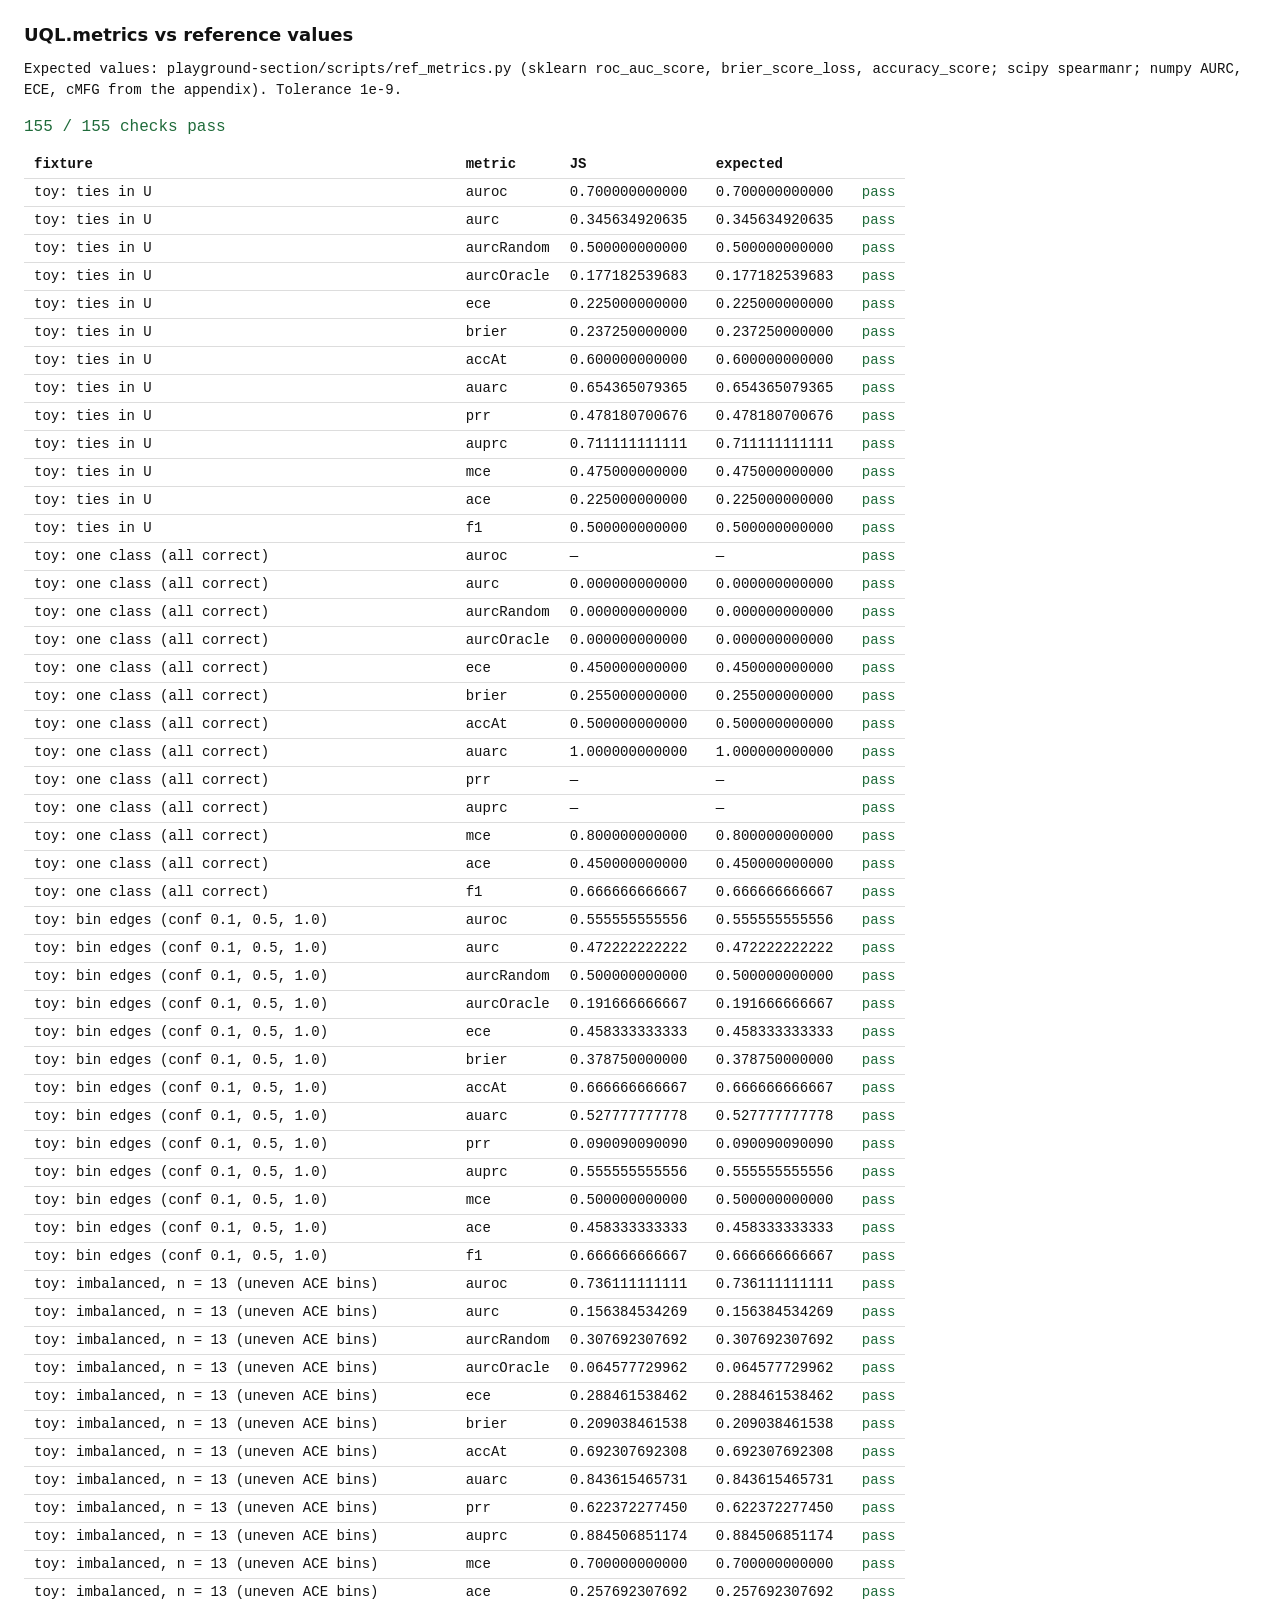
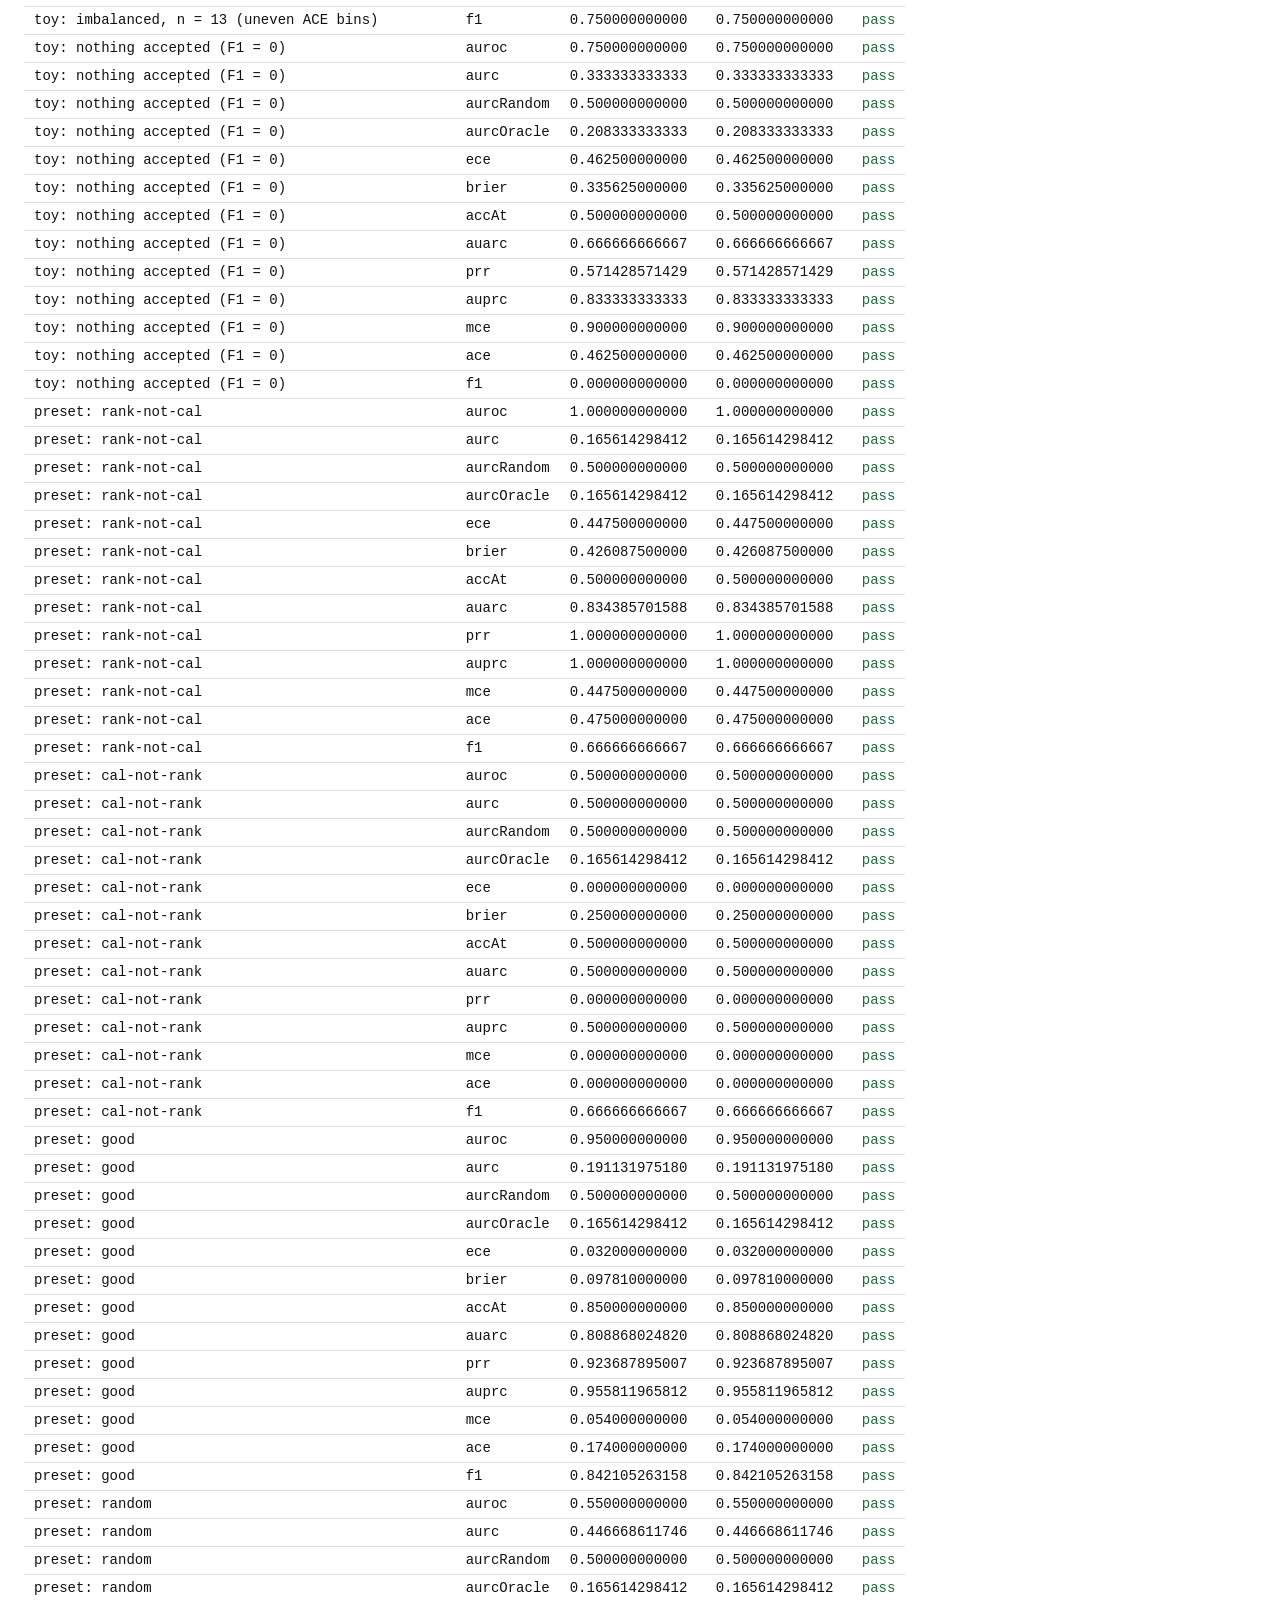
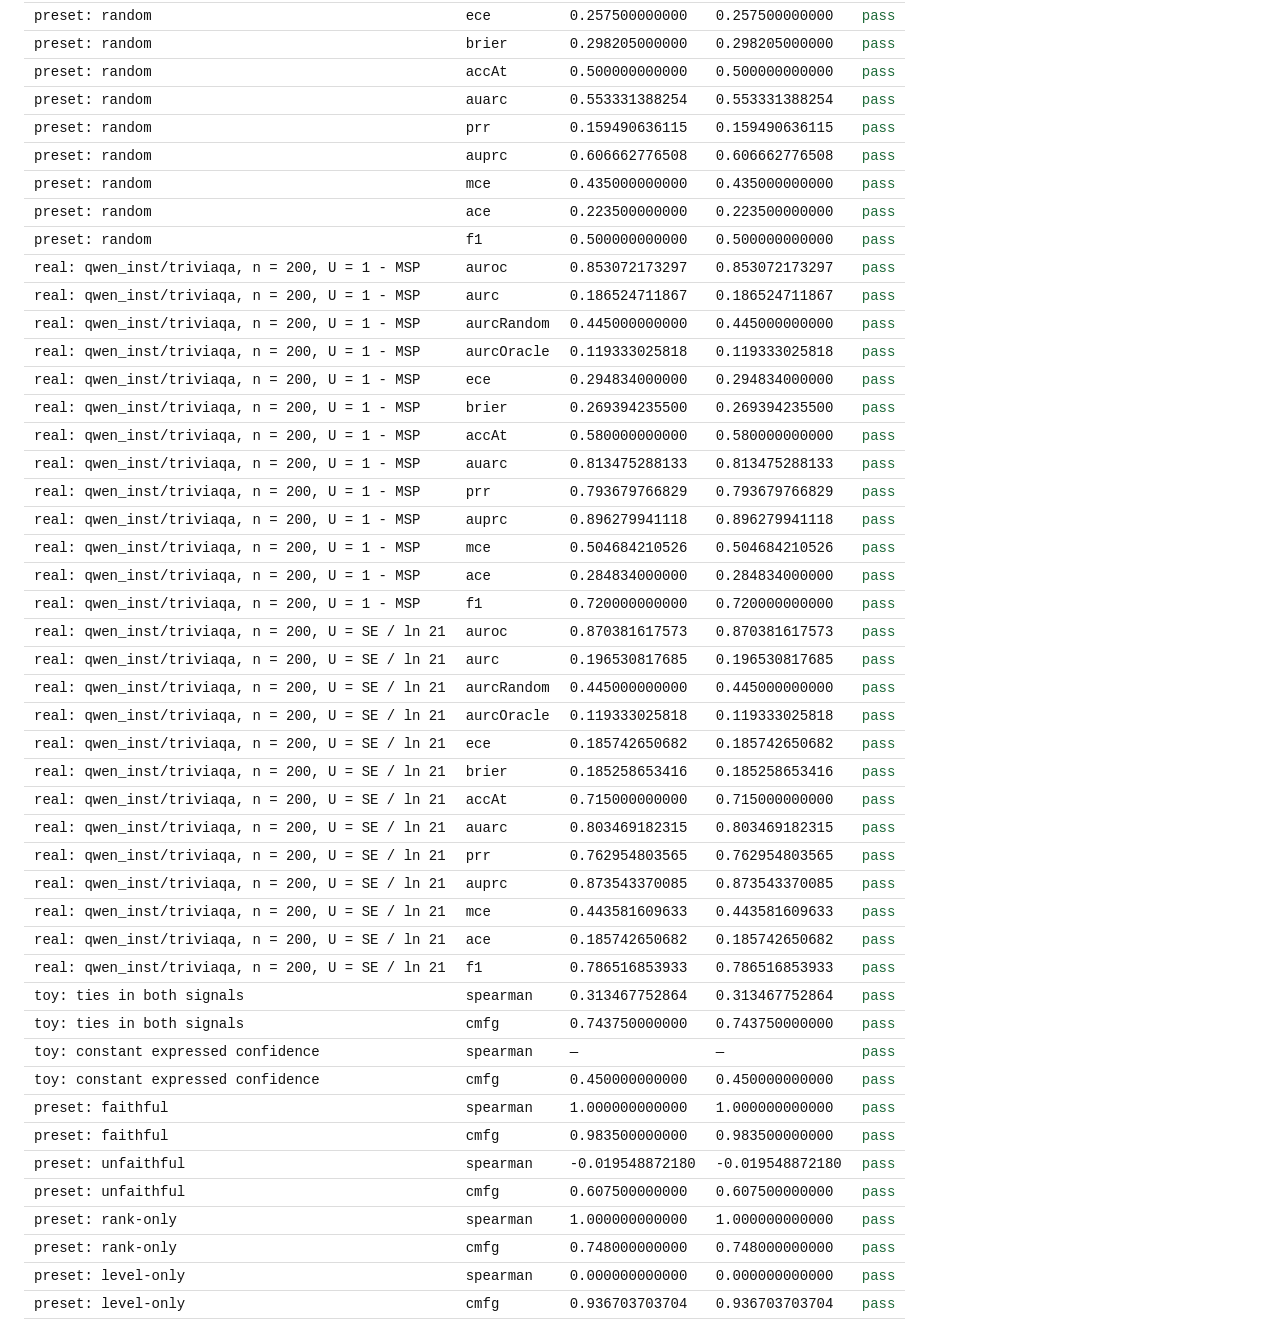
<file: tests/metrics.html>
<!doctype html>
<html lang="en">
<head>
<meta charset="utf-8">
<meta name="viewport" content="width=device-width, initial-scale=1">
<meta name="robots" content="noindex">
<title>Playground metric tests</title>
<style>
body{font:14px/1.5 ui-monospace,SFMono-Regular,Menlo,monospace;margin:24px;color:#111;background:#fff}
h1{font:600 18px system-ui,sans-serif}
table{border-collapse:collapse}td,th{padding:3px 10px;border-bottom:1px solid #ddd;text-align:left}
.ok{color:#1F6B3A}.no{color:#B00020;font-weight:600}#sum{font-size:16px;margin:12px 0}
</style>
</head>
<body>
<h1>UQL.metrics vs reference values</h1>
<p>Expected values: <code>playground-section/scripts/ref_metrics.py</code> (sklearn roc_auc_score, brier_score_loss, accuracy_score; scipy spearmanr; numpy AURC, ECE, cMFG from the appendix). Tolerance 1e-9.</p>
<p id="sum">running…</p>
<table><thead><tr><th>fixture</th><th>metric</th><th>JS</th><th>expected</th><th></th></tr></thead><tbody id="rows"></tbody></table>
<script type="application/json" id="expected">{"tolerance":1e-09,"cor":[{"name":"toy: ties in U","u":[0.1,0.2,0.2,0.4,0.4,0.4,0.7,0.9,0.95,1.0],"c":[1,1,0,1,0,1,0,0,1,0],"tau":0.4,"expected":{"auroc":0.7000000000000001,"aurc":0.34563492063492063,"aurcRandom":0.5,"aurcOracle":0.17718253968253966,"ece":0.22500000000000003,"brier":0.23725000000000002,"accAt":0.6,"auarc":0.6543650793650794,"prr":0.478180700676091,"auprc":0.711111111111111,"mce":0.475,"ace":0.22500000000000003,"f1":0.5}},{"name":"toy: one class (all correct)","u":[0.2,0.5,0.8,0.3],"c":[1,1,1,1],"tau":0.5,"expected":{"auroc":null,"aurc":0.0,"aurcRandom":0.0,"aurcOracle":0.0,"ece":0.45,"brier":0.25500000000000006,"accAt":0.5,"auarc":1.0,"prr":null,"auprc":null,"mce":0.8,"ace":0.45,"f1":0.6666666666666666}},{"name":"toy: bin edges (conf 0.1, 0.5, 1.0)","u":[0.9,0.5,0.0,0.0,0.9,0.55],"c":[0,1,1,0,1,0],"tau":0.55,"expected":{"auroc":0.5555555555555556,"aurc":0.47222222222222215,"aurcRandom":0.5,"aurcOracle":0.19166666666666665,"ece":0.45833333333333326,"brier":0.3787500000000001,"accAt":0.6666666666666666,"auarc":0.5277777777777779,"prr":0.09009009009009031,"auprc":0.5555555555555556,"mce":0.5,"ace":0.45833333333333326,"f1":0.6666666666666666}},{"name":"toy: imbalanced, n = 13 (uneven ACE bins)","u":[0.05,0.1,0.1,0.2,0.3,0.35,0.4,0.6,0.6,0.7,0.8,0.85,0.9],"c":[1,1,1,1,0,1,1,1,0,1,0,0,1],"tau":0.6,"expected":{"auroc":0.7361111111111112,"aurc":0.15638453426914964,"aurcRandom":0.3076923076923077,"aurcOracle":0.06457772996234536,"ece":0.28846153846153844,"brier":0.20903846153846156,"accAt":0.6923076923076923,"auarc":0.8436154657308503,"prr":0.6223722774502729,"auprc":0.8845068511735177,"mce":0.7,"ace":0.25769230769230766,"f1":0.75}},{"name":"toy: nothing accepted (F1 = 0)","u":[0.7,0.8,0.9,0.95],"c":[1,0,1,0],"tau":0.5,"expected":{"auroc":0.75,"aurc":0.3333333333333333,"aurcRandom":0.5,"aurcOracle":0.20833333333333331,"ece":0.46249999999999997,"brier":0.33562499999999995,"accAt":0.5,"auarc":0.6666666666666667,"prr":0.5714285714285715,"auprc":0.8333333333333333,"mce":0.9,"ace":0.46249999999999997,"f1":0.0}},{"name":"preset: rank-not-cal","u":[0.005,0.01,0.015,0.02,0.025,0.03,0.035,0.04,0.045,0.05,0.055,0.06,0.065,0.07,0.075,0.08,0.085,0.09,0.095,0.1],"c":[1,1,1,1,1,1,1,1,1,1,0,0,0,0,0,0,0,0,0,0],"tau":0.5,"expected":{"auroc":1.0,"aurc":0.165614298412286,"aurcRandom":0.5,"aurcOracle":0.165614298412286,"ece":0.4475,"brier":0.42608750000000006,"accAt":0.5,"auarc":0.834385701587714,"prr":1.0,"auprc":0.9999999999999999,"mce":0.4475,"ace":0.4750000000000002,"f1":0.6666666666666666}},{"name":"preset: cal-not-rank","u":[0.5,0.5,0.5,0.5,0.5,0.5,0.5,0.5,0.5,0.5,0.5,0.5,0.5,0.5,0.5,0.5,0.5,0.5,0.5,0.5],"c":[1,1,1,1,1,1,1,1,1,1,0,0,0,0,0,0,0,0,0,0],"tau":0.6,"expected":{"auroc":0.5,"aurc":0.5,"aurcRandom":0.5,"aurcOracle":0.165614298412286,"ece":0.0,"brier":0.25,"accAt":0.5,"auarc":0.5,"prr":-0.0,"auprc":0.5,"mce":0.0,"ace":0.0,"f1":0.6666666666666666}},{"name":"preset: good","u":[0.02,0.04,0.05,0.07,0.09,0.21,0.24,0.28,0.53,0.74,0.26,0.57,0.71,0.77,0.79,0.91,0.93,0.95,0.97,0.99],"c":[1,1,1,1,1,1,1,1,1,1,0,0,0,0,0,0,0,0,0,0],"tau":0.5,"expected":{"auroc":0.95,"aurc":0.1911319751799628,"aurcRandom":0.5,"aurcOracle":0.165614298412286,"ece":0.032,"brier":0.09781,"accAt":0.85,"auarc":0.8088680248200372,"prr":0.923687895007128,"auprc":0.9558119658119658,"mce":0.05400000000000005,"ace":0.174,"f1":0.8421052631578947}},{"name":"preset: random","u":[0.08,0.17,0.29,0.36,0.44,0.52,0.61,0.69,0.83,0.92,0.12,0.22,0.31,0.41,0.48,0.57,0.66,0.74,0.86,0.95],"c":[1,1,1,1,1,1,1,1,1,1,0,0,0,0,0,0,0,0,0,0],"tau":0.5,"expected":{"auroc":0.55,"aurc":0.44666861174601113,"aurcRandom":0.5,"aurcOracle":0.165614298412286,"ece":0.2575,"brier":0.29820499999999994,"accAt":0.5,"auarc":0.5533313882539889,"prr":0.15949063611501135,"auprc":0.6066627765079777,"mce":0.435,"ace":0.2235,"f1":0.5}},{"name":"real: qwen_inst/triviaqa, n = 200, U = 1 - MSP","u":[0.1946,0.17579999999999996,0.21909999999999996,0.21120000000000005,0.018199999999999994,0.29610000000000003,0.00039999999999995595,0.13260000000000005,0.0006000000000000449,0.5222,0.7645,0.12160000000000004,0.135,0.11470000000000002,0.21120000000000005,0.0016000000000000458,0.09109999999999996,0.07940000000000003,0.1421,0.23050000000000004,0.15300000000000002,0.005299999999999971,0.4405,0.007800000000000029,0.02210000000000001,0.040100000000000025,0.27649999999999997,0.021700000000000053,0.3416,0.04359999999999997,0.044399999999999995,0.13380000000000003,0.0036000000000000476,0.4687,0.3177,0.1965,0.21440000000000003,0.269,0.015100000000000002,0.035499999999999976,0.4901,0.16310000000000002,0.07099999999999995,0.03249999999999997,0.05710000000000004,0.22899999999999998,0.32920000000000005,0.0121,0.0004999999999999449,0.17820000000000003,0.009099999999999997,0.0009000000000000119,9.999999999998899e-05,0.18179999999999996,0.0044999999999999485,0.06120000000000003,0.010099999999999998,0.03169999999999995,0.1582,0.08750000000000002,0.1926,0.3528,0.022399999999999975,0.25639999999999996,0.15459999999999996,0.5302,0.46840000000000004,0.006900000000000017,0.22609999999999997,0.11570000000000003,0.012499999999999956,0.3305,0.06259999999999999,0.07940000000000003,0.1745,0.21709999999999996,0.09619999999999995,0.2593,0.13959999999999995,0.14090000000000003,0.006299999999999972,0.0,0.16080000000000005,0.3044,0.5074000000000001,0.14339999999999997,0.2874,0.2763,0.01090000000000002,0.39980000000000004,0.17220000000000002,0.0004999999999999449,0.022399999999999975,0.4599,0.0023999999999999577,9.999999999998899e-05,0.3094,0.06899999999999995,0.35250000000000004,0.15390000000000004,0.0010999999999999899,0.019499999999999962,0.0044999999999999485,0.28259999999999996,0.032200000000000006,0.15849999999999997,0.406,0.0,0.04420000000000002,0.020100000000000007,0.0007000000000000339,0.07250000000000001,0.1734,0.0131,0.016800000000000037,0.41500000000000004,0.0685,0.16649999999999998,0.00039999999999995595,0.009399999999999964,0.2854,0.0013999999999999568,0.021199999999999997,0.1884,0.35109999999999997,0.34419999999999995,0.30489999999999995,0.4636,0.02070000000000005,0.0036000000000000476,0.0007000000000000339,0.22899999999999998,0.032200000000000006,0.00019999999999997797,0.0131,0.05689999999999995,0.2589,0.13749999999999996,0.09570000000000001,0.05830000000000002,0.3556,0.765,0.008199999999999985,0.7,0.3174,0.011099999999999999,0.0006000000000000449,0.05689999999999995,0.009199999999999986,0.249,0.1906,0.0,0.01859999999999995,0.3732,0.16110000000000002,0.006299999999999972,0.0009000000000000119,0.03320000000000001,0.0,0.00029999999999996696,0.007800000000000029,0.0023999999999999577,0.05830000000000002,0.6085,0.24270000000000003,0.5116,0.1129,0.15200000000000002,0.029200000000000004,0.07110000000000005,0.7212000000000001,0.00990000000000002,0.3365,0.009800000000000031,0.0020000000000000018,0.24419999999999997,0.03249999999999997,0.014000000000000012,0.46299999999999997,0.36660000000000004,0.05900000000000005,0.4433,0.1713,0.30789999999999995,0.0004999999999999449,0.16959999999999997,0.011600000000000055,0.7,0.28190000000000004,0.10040000000000004,0.25970000000000004,0.034399999999999986,0.06010000000000004,0.5215000000000001,0.0014999999999999458,0.3157,0.16210000000000002,0.01539999999999997,0.005499999999999949,0.10440000000000005],"c":[0,0,0,0,1,0,1,1,1,1,0,0,1,1,0,1,1,0,0,0,1,1,0,1,1,1,0,1,0,1,1,0,1,1,1,1,1,0,1,1,0,0,0,1,1,0,0,1,1,1,1,1,1,1,1,0,1,1,0,0,0,0,1,0,0,0,0,1,0,1,1,1,1,1,0,0,1,1,1,0,1,1,0,0,0,0,0,1,1,0,0,1,1,0,1,1,0,1,0,0,1,1,1,0,0,1,0,1,0,1,1,1,0,1,1,0,0,1,1,1,0,0,1,0,0,0,0,0,1,1,1,0,0,1,1,0,1,0,0,1,1,0,1,1,0,1,1,0,1,0,1,1,1,0,0,1,1,1,1,1,1,1,1,0,1,0,0,1,1,0,0,1,0,1,1,0,1,0,0,0,1,0,0,0,1,0,1,1,1,1,1,1,1,0,1,0,0,0,1,0],"tau":0.5,"expected":{"auroc":0.8530721732968922,"aurc":0.1865247118672216,"aurcRandom":0.44499999999999995,"aurcOracle":0.11933302581800588,"ece":0.2948340000000001,"brier":0.2693942355,"accAt":0.58,"auarc":0.8134752881327784,"prr":0.7936797668293294,"auprc":0.8962799411180875,"mce":0.5046842105263156,"ace":0.2848340000000001,"f1":0.72}},{"name":"real: qwen_inst/triviaqa, n = 200, U = SE / ln 21","u":[0.1846937099687962,0.3415010674987683,0.861717851864017,0.6394153391361471,0.2797175234028576,0.21941205452455248,0.0,0.10330103465265232,0.0,0.2539661685005748,0.37004434225652816,0.9566431269502381,0.0,0.12497947117753325,0.6394153391361471,0.0,0.21826244046641483,0.19651831170964035,0.18627032353424208,0.3205452455247167,0.21826244046641483,0.0,0.44578748562982423,0.0,0.18627032353424208,0.0,0.6907209722450319,0.0,0.4305140417145672,0.0,0.0,0.5336179996715388,0.0,0.6719001478075217,0.284480210215142,0.0,0.566628346198062,0.8968960420430283,0.0,0.3272458531778617,0.7802923304319264,0.40558383971095413,0.5754311052718015,0.0,0.42680243061258005,0.23291180817868284,0.8698965347347676,0.0,0.0,0.27341106914107405,0.0,0.0,0.0,0.0628674659221547,0.0,0.18627032353424208,0.0,0.0,0.3909344719986861,0.0628674659221547,0.745114140252915,0.3437674494990967,0.0,0.49554935128921,0.12497947117753325,0.6964361964197733,0.34889144358679586,0.27791098702578415,0.5657743471834455,0.0,0.0,0.8482180982098866,0.0,0.0,0.37004434225652816,0.978321563475119,0.0628674659221547,0.24667433076038756,0.3353916899326654,0.18029233043192644,0.0,0.0,0.36465757924125475,0.8916078173755954,0.6843159796354081,0.7141730990310395,0.978321563475119,0.24667433076038756,0.0,0.4796189850550172,0.2545902447035638,0.0,0.0,0.6473312530793234,0.12497947117753325,0.0,0.5442272951223518,0.3401872228608967,0.9349646904253571,0.3787485629824273,0.0,0.0,0.0,0.4615864674002299,0.0,0.0,0.27341106914107405,0.0,0.30615864674002297,0.0,0.0,0.20328461159467892,0.0,0.0,0.0,0.4933815076367219,0.0,0.12497947117753325,0.0,0.0,0.3272458531778617,0.2090655280013138,0.0,0.13470192149778287,0.3272458531778617,0.7652816554442436,0.30615864674002297,0.6174741336836919,0.0,0.0,0.0,0.23291180817868284,0.0,0.0,0.0,0.13470192149778287,0.4871735917227788,0.26276892757431436,0.5455739858761701,0.0,0.0628674659221547,0.7137132534077845,0.42693381507636724,0.5581540482837904,0.9566431269502381,0.0,0.0,0.13470192149778287,0.0,0.5657743471834455,0.0,0.0,0.0,0.3976022335358843,0.0,0.0,0.0,0.0,0.0,0.0,0.0,0.0,0.0,0.6785350632287731,0.18029233043192644,0.8101822959435047,0.3353916899326654,0.3401872228608967,0.0,0.25623255050090327,0.7006733453769092,0.0,0.7358515355559204,0.18627032353424208,0.0,0.12497947117753325,0.0,0.0,0.8307768106421416,0.6935785843324027,0.0,0.8833962883888978,0.8535391689932664,0.6391525702085727,0.0,0.27341106914107405,0.0,0.5581540482837904,0.2962719658400394,0.19510592872392837,0.5307275414682213,0.0,0.0,0.6134997536541303,0.0,0.8833962883888978,0.40522253243553946,0.0,0.0,0.19651831170964035],"c":[0,0,0,0,1,0,1,1,1,1,0,0,1,1,0,1,1,0,0,0,1,1,0,1,1,1,0,1,0,1,1,0,1,1,1,1,1,0,1,1,0,0,0,1,1,0,0,1,1,1,1,1,1,1,1,0,1,1,0,0,0,0,1,0,0,0,0,1,0,1,1,1,1,1,0,0,1,1,1,0,1,1,0,0,0,0,0,1,1,0,0,1,1,0,1,1,0,1,0,0,1,1,1,0,0,1,0,1,0,1,1,1,0,1,1,0,0,1,1,1,0,0,1,0,0,0,0,0,1,1,1,0,0,1,1,0,1,0,0,1,1,0,1,1,0,1,1,0,1,0,1,1,1,0,0,1,1,1,1,1,1,1,1,0,1,0,0,1,1,0,0,1,0,1,1,0,1,0,0,0,1,0,0,0,1,0,1,1,1,1,1,1,1,0,1,0,0,0,1,0],"tau":0.5,"expected":{"auroc":0.8703816175726288,"aurc":0.19653081768537498,"aurcRandom":0.44499999999999995,"aurcOracle":0.11933302581800588,"ece":0.185742650681557,"brier":0.18525865341551462,"accAt":0.715,"auarc":0.803469182314625,"prr":0.7629548035649808,"auprc":0.8735433700845161,"mce":0.4435816096325558,"ace":0.18574265068155693,"f1":0.7865168539325843}}],"fth":[{"name":"toy: ties in both signals","x":[0.1,0.1,0.4,0.6,0.95,1.0],"y":[0.2,0.5,0.5,0.9,0.9,0.3],"expected":{"spearman":0.3134677528639293,"cmfg":0.7437499999999999}},{"name":"toy: constant expressed confidence","x":[0.1,0.5,0.9,0.3],"y":[1.0,1.0,1.0,1.0],"expected":{"spearman":null,"cmfg":0.45}},{"name":"preset: faithful","x":[0.04,0.09,0.13,0.18,0.23,0.27,0.32,0.38,0.43,0.47,0.53,0.58,0.62,0.67,0.73,0.78,0.83,0.88,0.93,0.97],"y":[0.06,0.08,0.15,0.16,0.25,0.26,0.34,0.36,0.45,0.48,0.51,0.6,0.61,0.69,0.71,0.8,0.82,0.9,0.92,0.98],"expected":{"spearman":1.0,"cmfg":0.9834999999999999}},{"name":"preset: unfaithful","x":[0.04,0.09,0.13,0.18,0.23,0.27,0.32,0.38,0.43,0.47,0.53,0.58,0.62,0.67,0.73,0.78,0.83,0.88,0.93,0.97],"y":[0.15,0.47,0.76,0.3,0.02,0.68,0.97,0.05,0.08,0.88,0.71,0.82,0.22,0.93,0.55,0.12,0.19,0.58,0.1,0.41],"expected":{"spearman":-0.019548872180451125,"cmfg":0.6075}},{"name":"preset: rank-only","x":[0.04,0.09,0.13,0.18,0.23,0.27,0.32,0.38,0.43,0.47,0.53,0.58,0.62,0.67,0.73,0.78,0.83,0.88,0.93,0.97],"y":[0.57,0.59,0.6,0.62,0.64,0.66,0.68,0.7,0.72,0.74,0.76,0.78,0.8,0.82,0.84,0.86,0.88,0.9,0.92,0.94],"expected":{"spearman":1.0,"cmfg":0.748}},{"name":"preset: level-only","x":[0.41,0.42,0.43,0.44,0.45,0.46,0.47,0.48,0.49,0.5,0.51,0.52,0.53,0.54,0.55,0.56,0.57,0.58,0.59,0.6],"y":[0.42,0.5,0.51,0.53,0.54,0.57,0.44,0.59,0.6,0.46,0.41,0.55,0.43,0.49,0.52,0.58,0.45,0.48,0.47,0.56],"expected":{"spearman":0.0,"cmfg":0.9367037037037038}}]}</script>
<script src="../assets/js/playground.js?v=20261124d"></script>
<script>
(function(){
  var E=JSON.parse(document.getElementById("expected").textContent),rows=UQL.metrics.check(E),ok=0,tb=document.getElementById("rows");
  function f(v){return v===null?"—":v.toFixed(12)}
  rows.forEach(function(r){
    if(r.ok)ok++;
    var tr=document.createElement("tr");
    tr.innerHTML="<td>"+r.name+"</td><td>"+r.metric+"</td><td>"+f(r.got)+"</td><td>"+f(r.want)+"</td><td class='"+(r.ok?"ok'>pass":"no'>FAIL")+"</td>";
    tb.appendChild(tr);
  });
  var s=document.getElementById("sum");s.textContent=ok+" / "+rows.length+" checks pass";s.className=ok===rows.length?"ok":"no";
  document.title=(ok===rows.length?"PASS ":"FAIL ")+document.title;
})();
</script>
</body>
</html>
</file>
